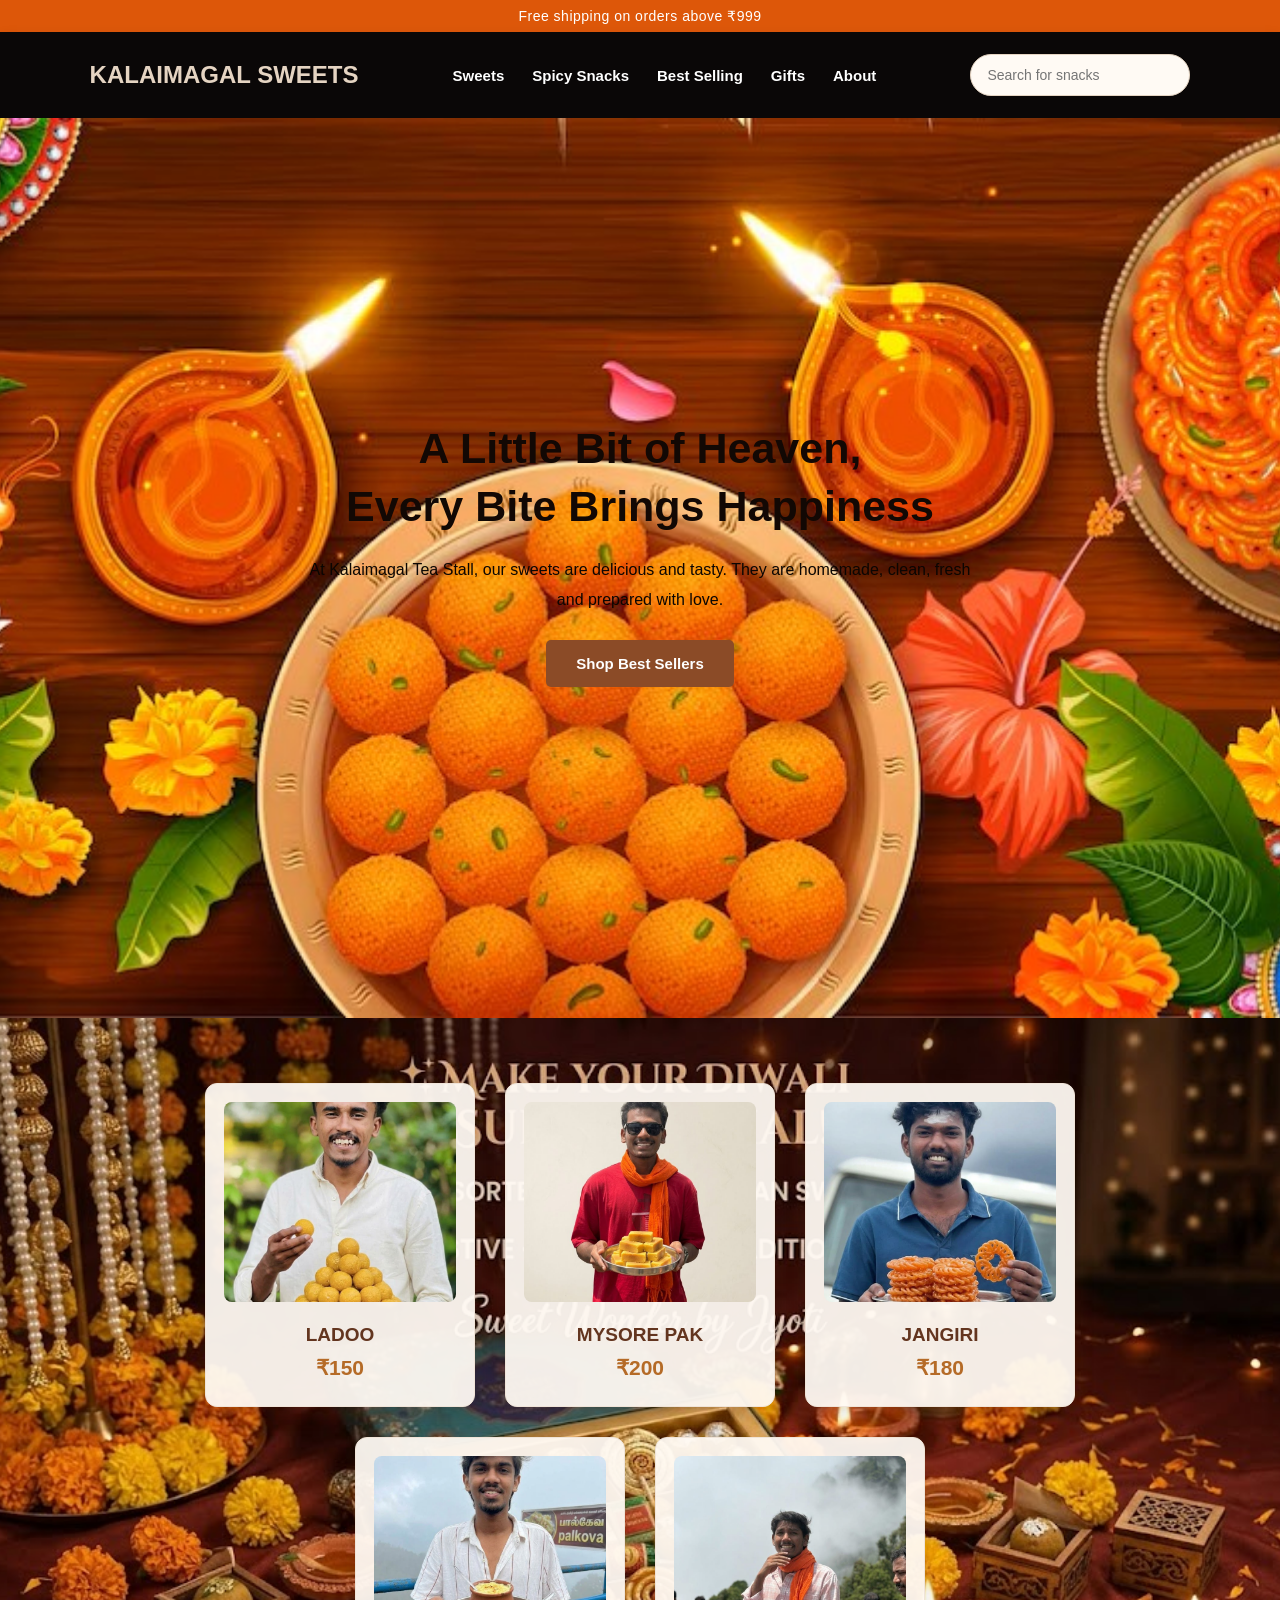
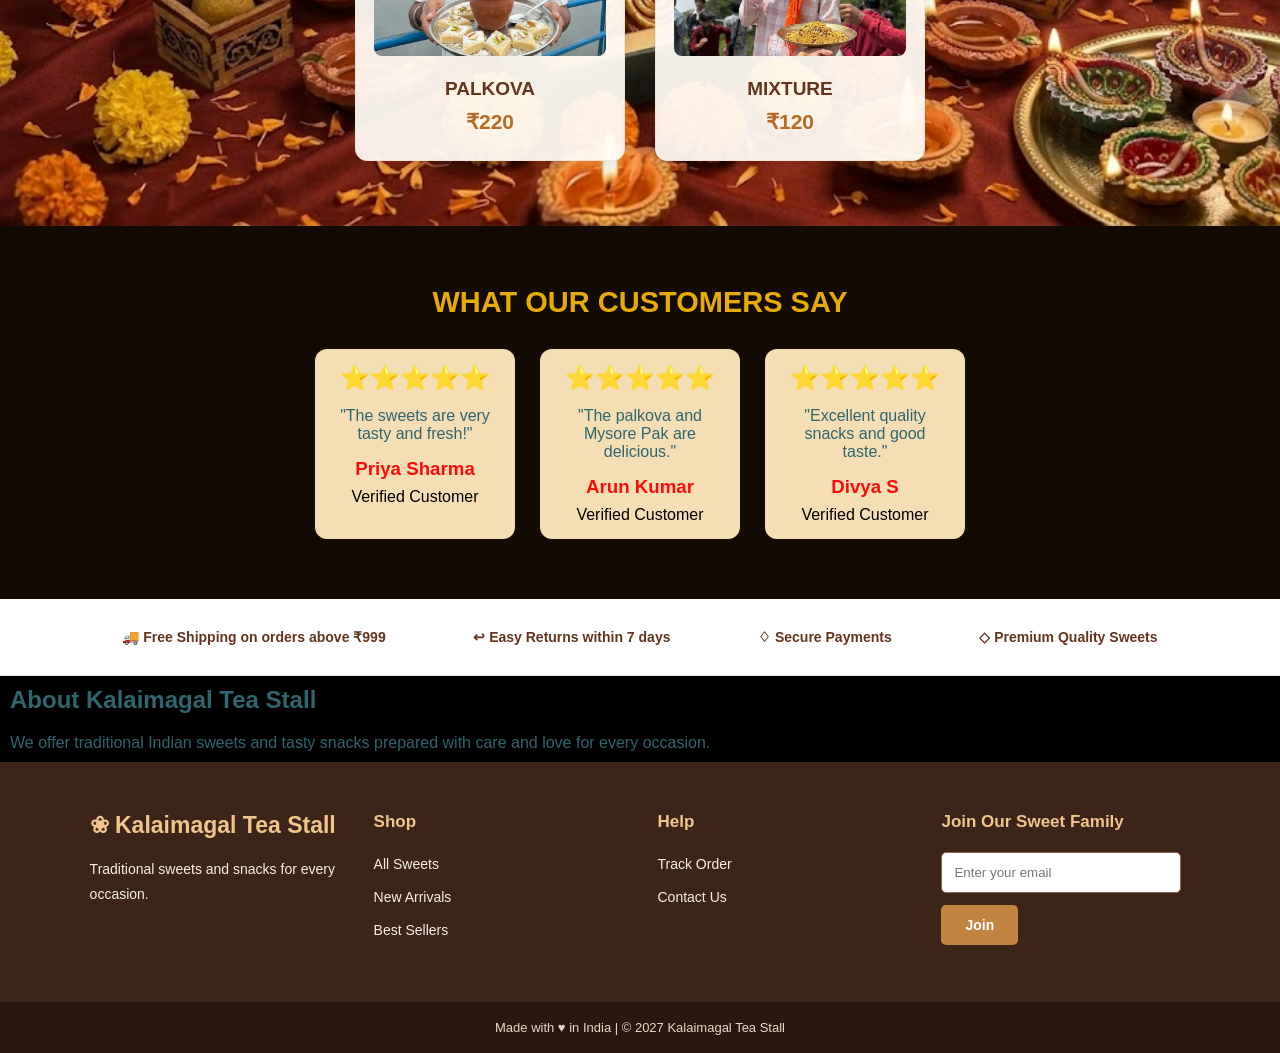
<file: index.html>
<!DOCTYPE html>
<html lang="en">

<head>
    <meta charset="UTF-8">
    <meta name="viewport" content="width=device-width, initial-scale=1.0">

    <title>KALAIMAGAL TEA STALL</title>

    <link rel="stylesheet" href="Style.css">
</head>

<body>

    <!-- Top Bar -->
    <div class="top">
        Free shipping on orders above ₹999
    </div>

    <!-- Navigation -->
    <nav>
        <h1>KALAIMAGAL SWEETS</h1>
        <div class="menu">
            <a href="#products">Sweets</a>
            <a href="#products">Spicy Snacks</a>
            <a href="#products">Best Selling</a>
            <a href="#products">Gifts</a>
            <a href="#about">About</a>
        </div>

        <input type="search" placeholder="Search for snacks">
    </nav>

    <!-- Home Section -->
    <section class="k">
        <div class="k-text">
    

            <h1>
                A Little Bit of Heaven,<br>
                Every Bite Brings Happiness
            </h1>

            <p>
                At Kalaimagal Tea Stall, our sweets are delicious and tasty.
                They are homemade, clean, fresh and prepared with love.
            </p>

            <button type="button"
                onclick="document.getElementById('products').scrollIntoView({behavior:'smooth'})">
                Shop Best Sellers
            </button>

        </div>
    </section>

    <!-- Best Selling Products -->
    <section class="products" id="products">


        <div class="products-list">

            <!-- Ladoo -->
            <div class="product">
                <img src="WhatsApp Image 2026-10-11 at 7.55.55 PM (1).jpeg"alt="Ladoo">
                <h3>LADOO</h3>
                <p>₹150</p>
            </div>

            <!-- Mysore Pak -->
            <div class="product">
                <img src="WhatsApp Image 2026-10-11 at 7.55.55 PM.jpeg" alt="Mysore Pak">
                <h3>MYSORE PAK</h3>
                <p>₹200</p>
            </div>

            <!-- Jangiri -->
            <div class="product">
                <img src="WhatsApp Image 2026-10-11 at 7.55.54 PM (1).jpeg" alt="Jangiri">
                <h3>JANGIRI</h3>
                <p>₹180</p>
            </div>

            <!-- Palkova -->
            <div class="product">
                <img src="WhatsApp Image 2026-10-11 at 7.55.54 PM.jpeg" alt="Palkova">
                <h3>PALKOVA</h3>
                <p>₹220</p>
            </div>

            <!-- Mixture -->
            <div class="product">
                <img src="WhatsApp Image 2026-10-11 at 8.00.15 PM.jpeg" alt="Mixture">
                <h3>MIXTURE</h3>
                <p>₹120</p>
            </div>

        </div>

    </section>

<!-- Customer Reviews -->
<section class="reviews" id="reviews">

    <h2>WHAT OUR CUSTOMERS SAY</h2>

    <div class="reviews-list">

        <div class="review">
            <p class="stars">⭐⭐⭐⭐⭐</p>
            <p>"The sweets are very tasty and fresh!"</p>
            <h3>Priya Sharma</h3>
            <span>Verified Customer</span>
        </div>

        <div class="review">
            <p class="stars">⭐⭐⭐⭐⭐</p>
            <p>"The palkova and Mysore Pak are delicious."</p>
            <h3>Arun Kumar</h3>
            <span>Verified Customer</span>
        </div>

        <div class="review">
            <p class="stars">⭐⭐⭐⭐⭐</p>
            <p>"Excellent quality snacks and good taste."</p>
            <h3>Divya S</h3>
            <span>Verified Customer</span>
        </div>

    </div>

</section>


    <!-- Benefits -->
    <section class="benefits">

        <p>🚚 Free Shipping on orders above ₹999</p>

        <p>↩ Easy Returns within 7 days</p>

        <p>♢ Secure Payments</p>

        <p>◇ Premium Quality Sweets</p>

    </section>

    <!-- About Section -->
    <section class="about">
        <h2>About Kalaimagal Tea Stall</h2>

        <p>
            We offer traditional Indian sweets and tasty snacks
            prepared with care and love for every occasion.
        </p>
    </section>

    <!-- Footer -->
    <footer>

        <div>
            <h2>❀ Kalaimagal Tea Stall</h2>

            <p>
                Traditional sweets and snacks for every occasion.
            </p>
        </div>

        <div>
            <h3>Shop</h3>

            <p><a href="#products">All Sweets</a></p>

            <p><a href="#products">New Arrivals</a></p>

            <p><a href="#products">Best Sellers</a></p>
        </div>

        <div>
            <h3>Help</h3>

            <p><a href="#about">Track Order</a></p>

            <p><a href="#about">Contact Us</a></p>
        </div>

        <div>
            <h3>Join Our Sweet Family</h3>

            <form>
                <input type="email"
                    placeholder="Enter your email"
                    required>

                <button type="submit">Join</button>
            </form>
        </div>

    </footer>

    <!-- Copyright -->
    <p class="copyright">
        Made with ♥ in India | © 2027 Kalaimagal Tea Stall
    </p>

</body>

</html>
</file>
<file: Style.css>
* {
    margin: 0;
    padding: 0;
    box-sizing: border-box;
}

html {
    scroll-behavior: smooth;
}

body {
    font-family: Arial, Helvetica, sans-serif;
    background: #fffaf4;
    color: #2f656d;
}

/* TOP SHIPPING BAR */
.top {
    background: rgb(221, 87, 9);
    color: #fff;
    text-align: center;
    padding: 8px;
    font-size: 14px;
    letter-spacing: 0.5px;
}

/* NAVIGATION */
nav {
    display: flex;
    align-items: center;
    justify-content: space-between;
    gap: 25px;
    padding: 22px 7%;
    background: #0a0707;
    box-shadow: 0 2px 10px rgba(70, 35, 15, 0.08);
}

.menu {
    display: flex;
    align-items: center;
    gap: 28px;
}

.menu a {
    color: #ffffff;
    text-decoration: none;
    font-size: 15px;
    font-weight: 600;
    transition: color 0.3s;
}

.menu a:hover {
    color: #c47a28;
}

nav input {
    width: 220px;
    padding: 12px 16px;
    border: 1px solid #e5d4c2;
    border-radius: 25px;
    outline: none;
    background: #fffaf4;
    font-size: 14px;
}
s
nav input:focus {
    border-color: #a66b36;
}
nav h1{
    color: #e5d4c2;
    font-family: 'Franklin Gothic Medium', 'Arial Narrow', Arial, sans-serif;
}

/* HOME SECTION */
.k {
    min-height: 100vh;
    background-image: url("./illustration-burning-diya-with-assorted-sweet-snack-happy-diwali-holiday-background-light-festival-india_1368503-455.jpg");
    background-repeat: no-repeat;
    background-size: cover;
    background-position: center;
    display: flex;
    align-items: center;
    justify-content: center;
    padding: 60px;
}

.k-text {
    text-align: center;
    max-width: 1000px;
    margin: auto;
}

.k-text h1 {
    color: #120804;
    font-size: 43px;
    line-height: 1.35;
    margin-bottom: 20px;
}

.k-text p {
    max-width: 680px;
    margin: 0 auto 25px;
    color: #0b0603;
    font-size: 16px;
    line-height: 1.9;
}

.k-text button {
    display: block;
    margin: 0 auto 30px;
    background: #8b4b27;
    color: white;
    padding: 15px 30px;
    border: none;
    border-radius: 5px;
    font-size: 15px;
    font-weight: bold;
    cursor: pointer;
    transition: background 0.3s, transform 0.3s;
}

.k-text button:hover {
    background: #63351f;
    transform: translateY(-2px);
}

.k-text img {
    display: block;
    width: 360px;
    max-width: 100%;
    height: 240px;
    object-fit: cover;
    margin: 0 auto;
    border-radius: 14px;
    box-shadow: 0 8px 25px rgba(75, 40, 20, 0.15);
}

/* BEST SELLING SWEETS */
.products {
    padding: 65px 7%;
    text-align: center;

    /* Diwali Image Background */
    background-image:url("./0a75c6c1-8d9a-4ee7-be2a-a465ef5a9c01.jpg");

    background-size: cover;
    background-position: center;
    background-repeat: no-repeat;
}

.products h2 {
    color: #ffffff;
    font-size: 30px;
    letter-spacing: 1.5px;
    margin-bottom: 40px;
    text-shadow: 2px 2px 5px #000000;
    padding: 210px; 
    margin: 10px;
}

.products-list {
    display: flex;
    justify-content: center;
    align-items: stretch;
    flex-wrap: wrap;
    gap: 30px;
}

.product {
    width: 270px;
    background: rgba(255, 250, 244, 0.94);
    padding: 18px;
    border: 1px solid #f0e4d8;
    border-radius: 12px;
    box-shadow: 0 5px 20px rgba(70, 35, 15, 0.15);
    transition: transform 0.3s, box-shadow 0.3s;
}

.product:hover {
    transform: translateY(-8px);
    box-shadow: 0 12px 28px rgba(70, 35, 15, 0.3);
}

.product img {
    width: 100%;
    height: 200px;
    object-fit: cover;
    border-radius: 8px;
}

.product h3 {
    color: #63351f;
    font-size: 19px;
    margin: 18px 0 10px;
}

.product p {
    color: #b56b27;
    font-size: 21px;
    font-weight: bold;
    margin-bottom: 8px;
}

/* CUSTOMER REVIEWS */
.reviews {
    padding: 60px 7%;
    background: #130b03;
    text-align: center;
}

.reviews h2 {
    font-size: 29px;
    color: #e7ab08;
    margin-bottom: 30px;
}

.reviews-list {
    display:flex;
    justify-content: center;
    gap: 25px;
    flex-wrap: wrap;
}

.review{
    background-color: wheat;
    padding: 15px;
    width: 200px;
    border-radius: 12px;
    font-family: Impact, Haettenschweiler, 'Arial Narrow Bold', sans-serif;
    box-sizing: border-box;
    box-shadow: #034836;
}
.stars{
    font-size: x-large;
    margin-bottom: 15px;
}
.review h3{
    color: #f90d0d;
    margin: 15px 0 8px;
}
.review span{
    color: #000000;
    font-size: medium;

}

/* BENEFITS SECTION */
.benefits {
    display: flex;
    justify-content: space-around;
    align-items: center;
    flex-wrap: wrap;
    gap: 22px;
    padding: 30px 7%;
    background: #fff;
    border-bottom: 1px solid #eee0d1;
}

.benefits p {
    color: #63351f;
    font-size: 14px;
    font-weight: 600;
}
.about{
    background-color:#000000;
}
.about h2{
    padding: 10px;
    
}
.about p{
    padding: 10px;
}

/* FOOTER */
footer {
    display: flex;
    justify-content: space-between;
    align-items: flex-start;
    flex-wrap: wrap;
    gap: 35px;
    background: #3c2418;
    color: #f8eee5;
    padding: 50px 7%;
}

footer > div {
    flex: 1;
    min-width: 180px;
}

footer h2 {
    color: #f2c58d;
    font-size: 23px;
    margin-bottom: 18px;
}

footer h3 {
    color: #f2c58d;
    font-size: 17px;
    margin-bottom: 20px;
}

footer p {
    font-size: 14px;
    line-height: 1.8;
    margin-bottom: 8px;
}

footer a {
    color: #f8eee5;
    text-decoration: none;
    transition: color 0.3s;
}

footer a:hover {
    color: #f2c58d;
}

footer input {
    width: 100%;
    max-width: 240px;
    padding: 12px;
    border: 1px solid #8a6a55;
    border-radius: 5px;
    outline: none;
    margin-bottom: 12px;
}

footer button {
    padding: 12px 24px;
    border: none;
    border-radius: 5px;
    background: #c18443;
    color: #fff;
    font-size: 14px;
    font-weight: bold;
    cursor: pointer;
    transition: background 0.3s;
}

footer button:hover {
    background: #a5662e;
}

/* COPYRIGHT */
.copyright {
    padding: 18px 10px;
    text-align: center;
    background: #28180f;
    color: #ead7c5;
    font-size: 13px;
}

/* TABLET */
@media (max-width: 900px) {
    nav {
        flex-direction: column;
    }

    .menu {
        justify-content: center;
        flex-wrap: wrap;
        gap: 18px;
    }

    .k-text h1 {
        font-size: 35px;
    }

    .benefits {
        justify-content: center;
    }

    footer {
        gap: 30px;
    }
}

/* MOBILE */
@media (max-width: 600px) {
    .top {
        font-size: 12px;
    }

    nav {
        padding: 20px 5%;
    }

    .menu {
        gap: 14px;
    }

    .menu a {
        font-size: 13px;
    }

    nav input {
        width: 100%;
    }

    .k {
        padding: 45px 5%;
    }

    .k-text h1 {
        font-size: 28px;
    }

    .k-text p {
        font-size: 14px;
    }

    .k-text img {
        width: 100%;
        height: 220px;
    }

    .products {
        padding: 45px 5%;
        background-position: center;
    }

    .products h2 {
        font-size: 24px;
    }

    .products-list {
        gap: 22px;
    }

    .product {
        width: 100%;
        max-width: 320px;
    }

    .reviews {
        padding: 45px 5%;
    }

    .reviews h2 {
        font-size: 24px;
    }

    .benefits {
        flex-direction: column;
        text-align: center;
    }

    footer {
        flex-direction: column;
        padding: 40px 7%;
    }

    footer > div {
        width: 100%;
    }
}
</file>
